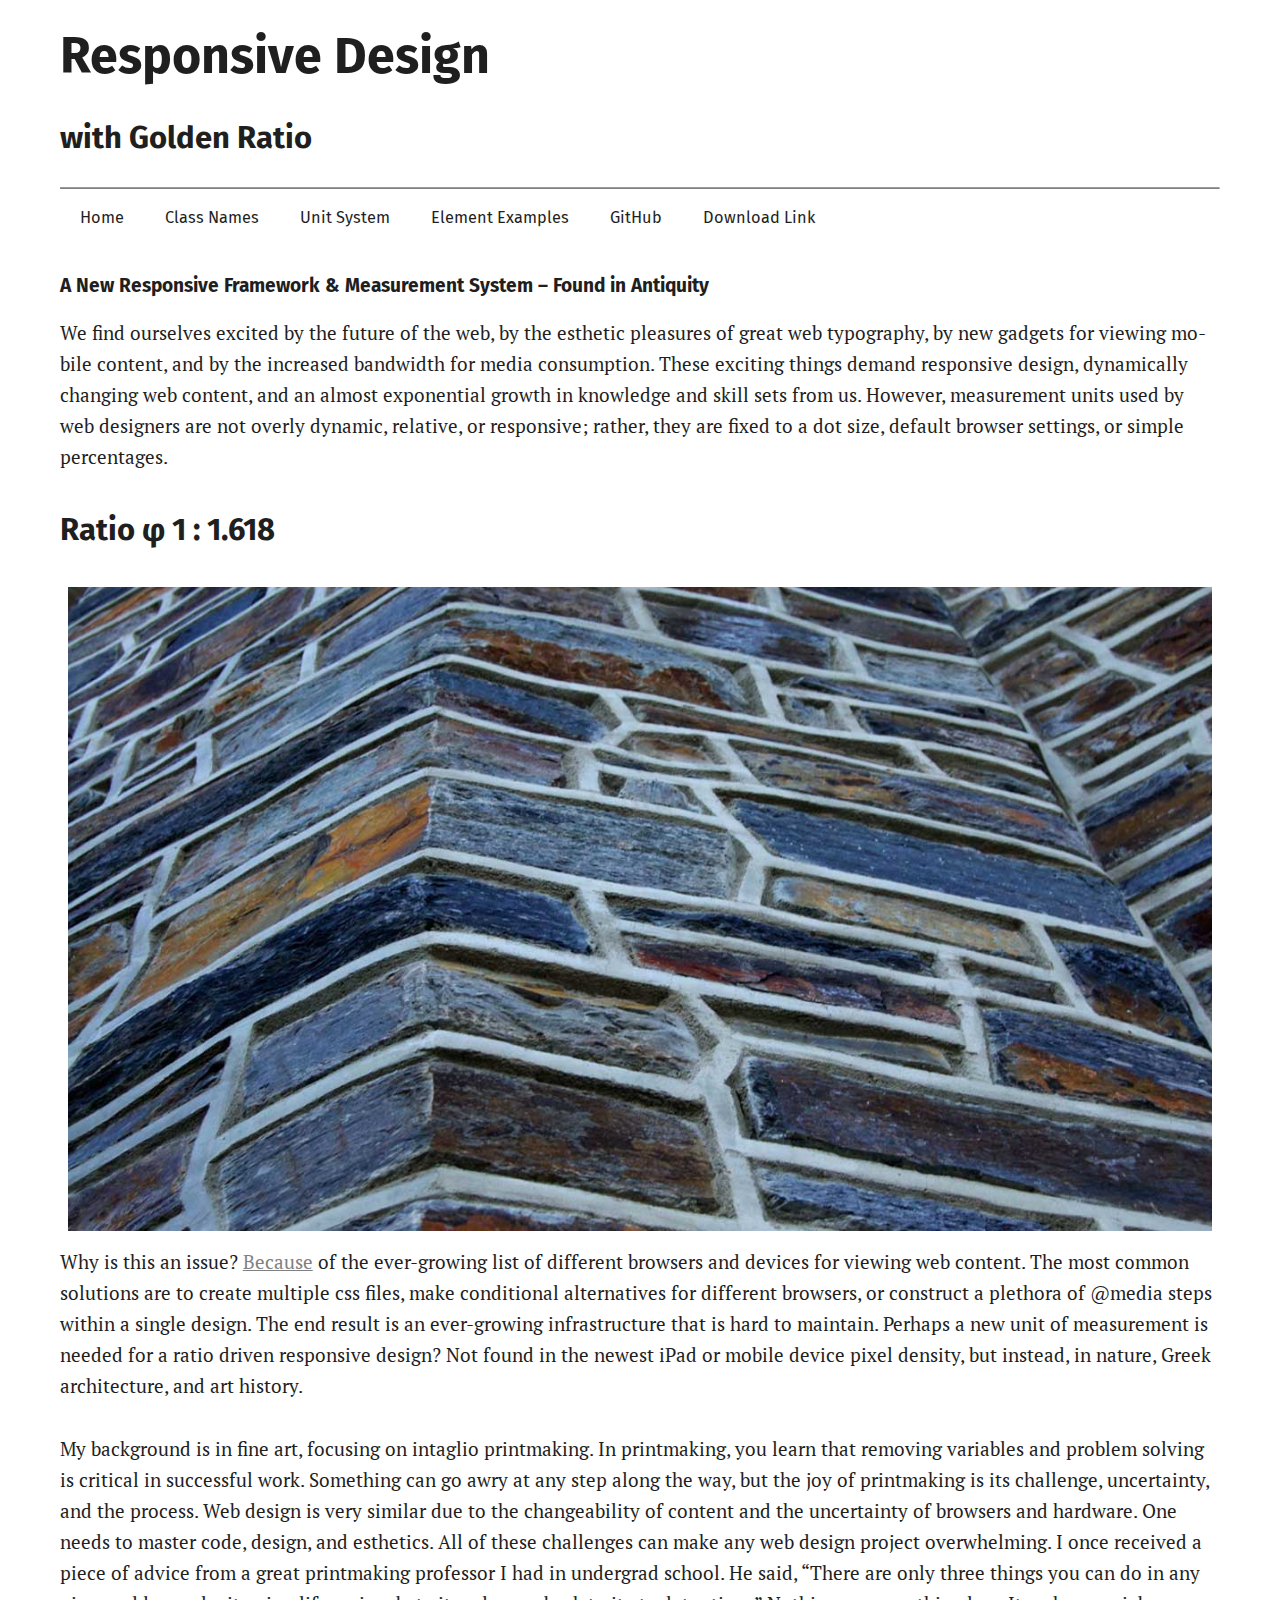
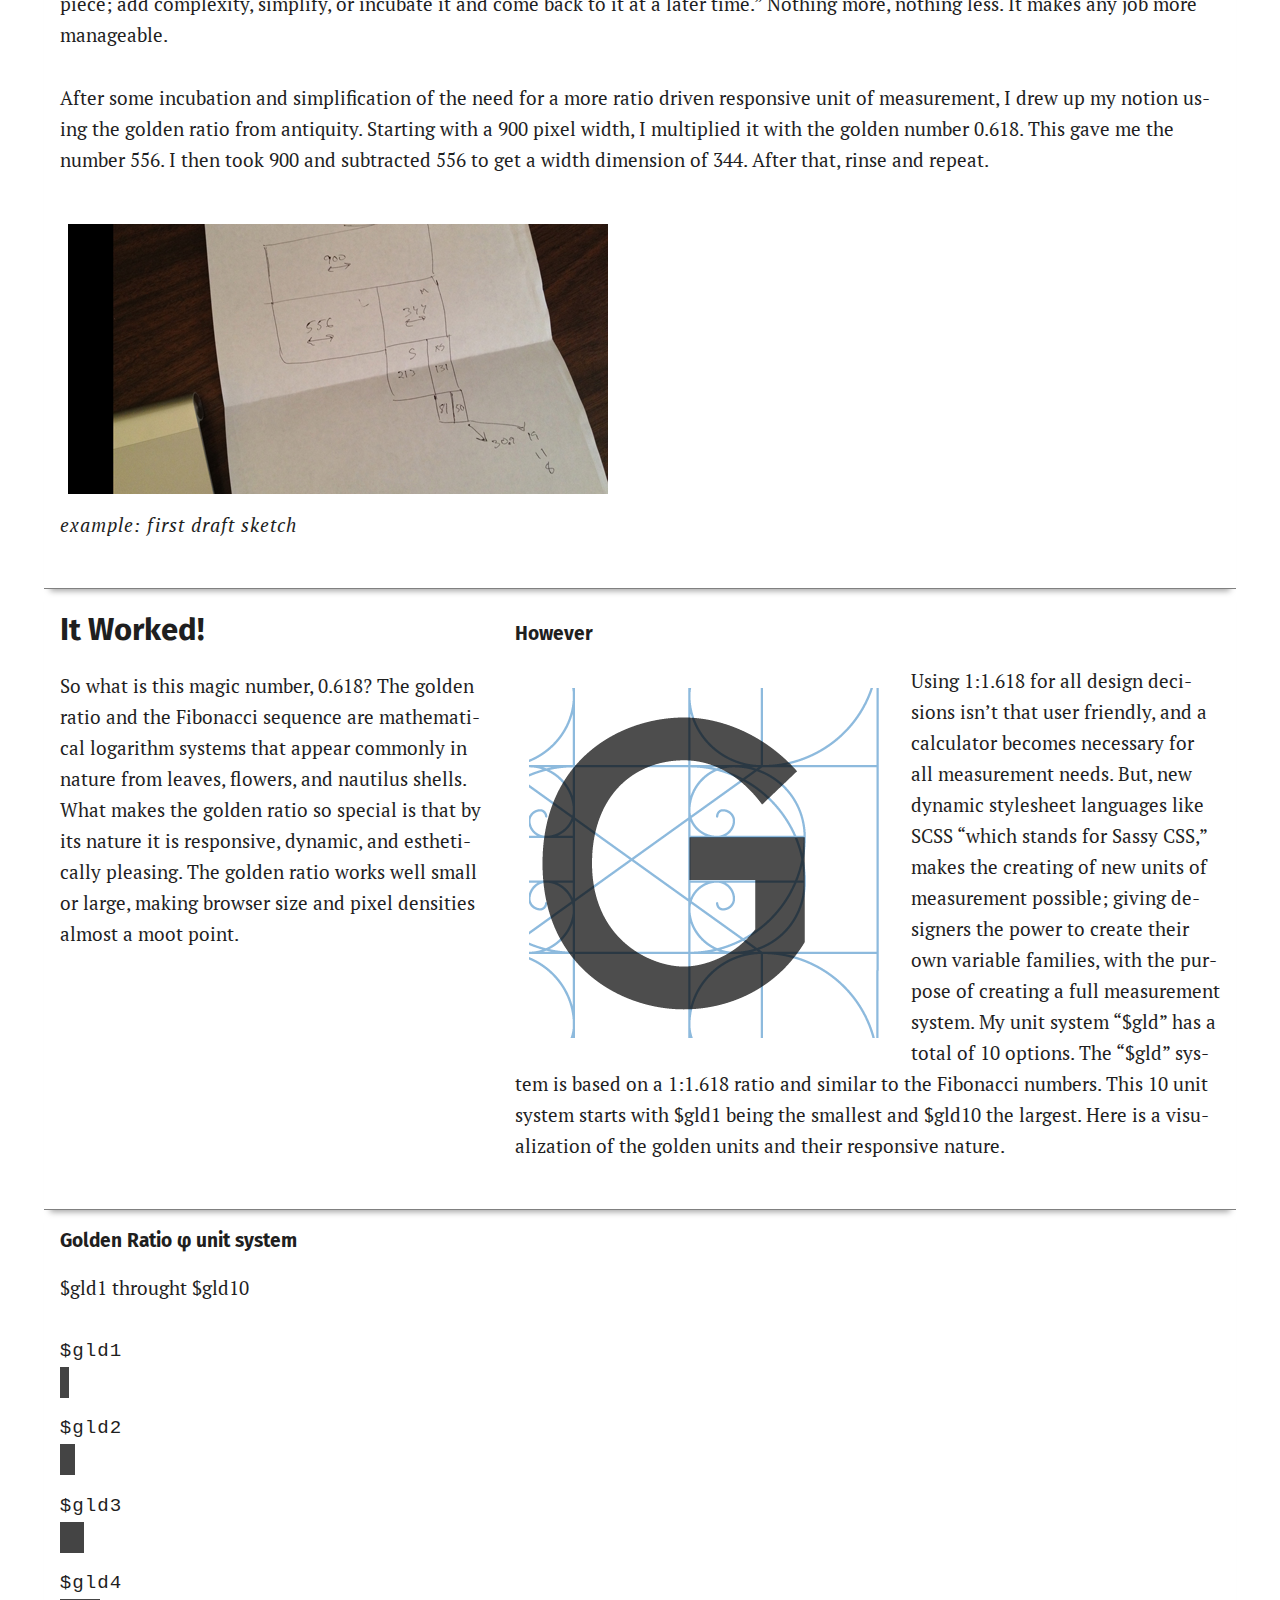
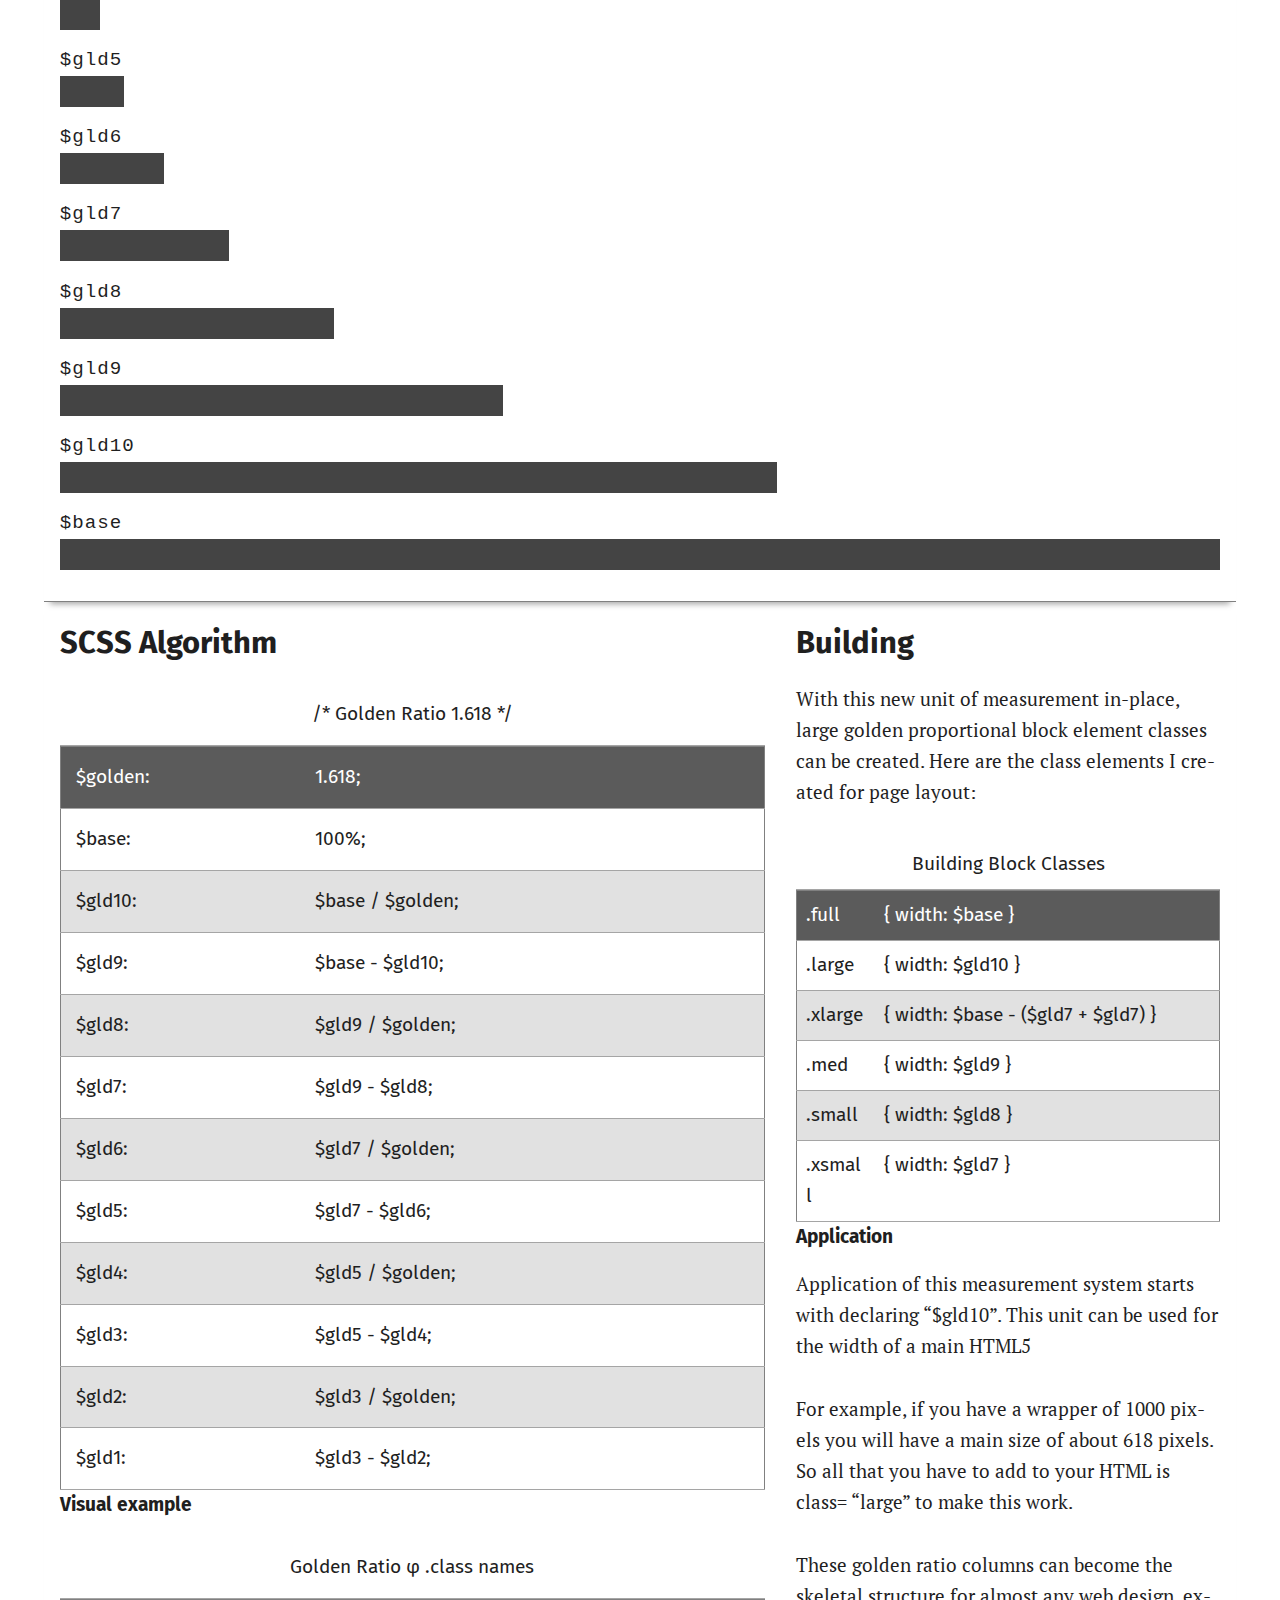
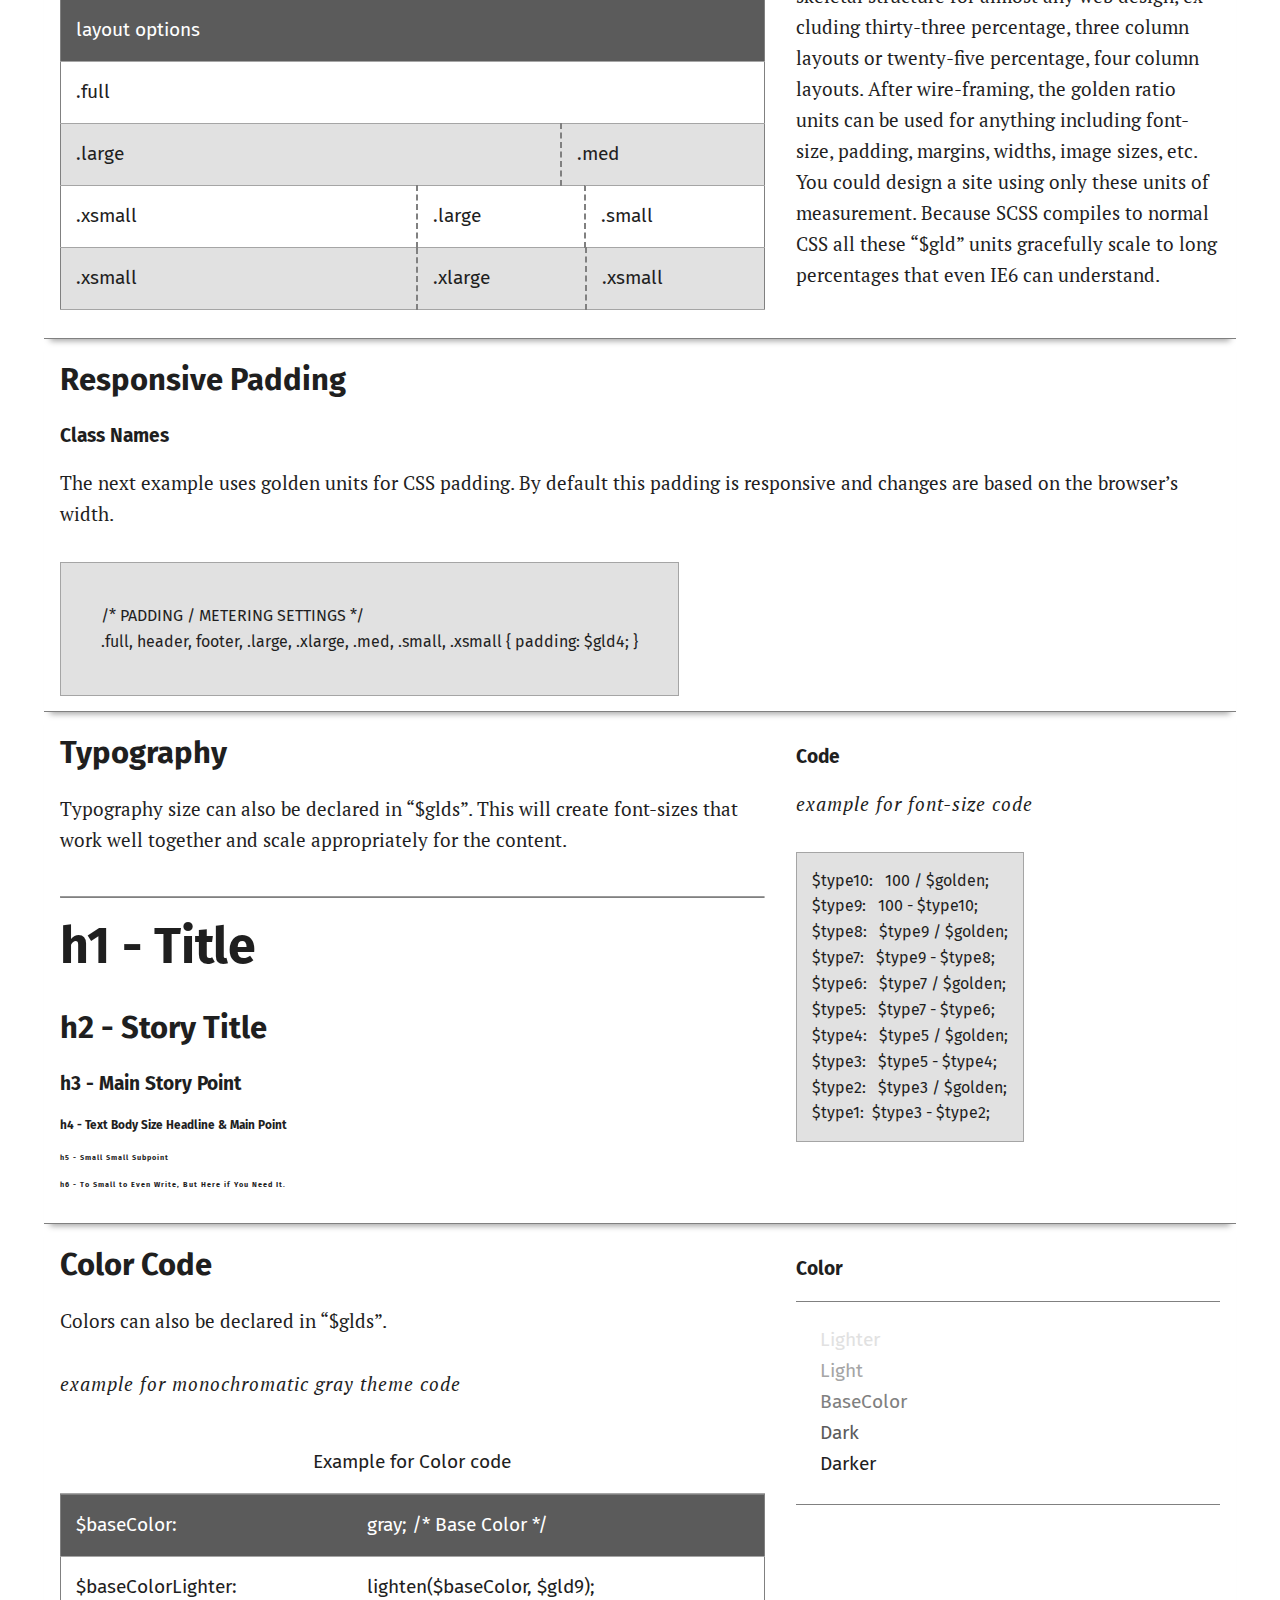
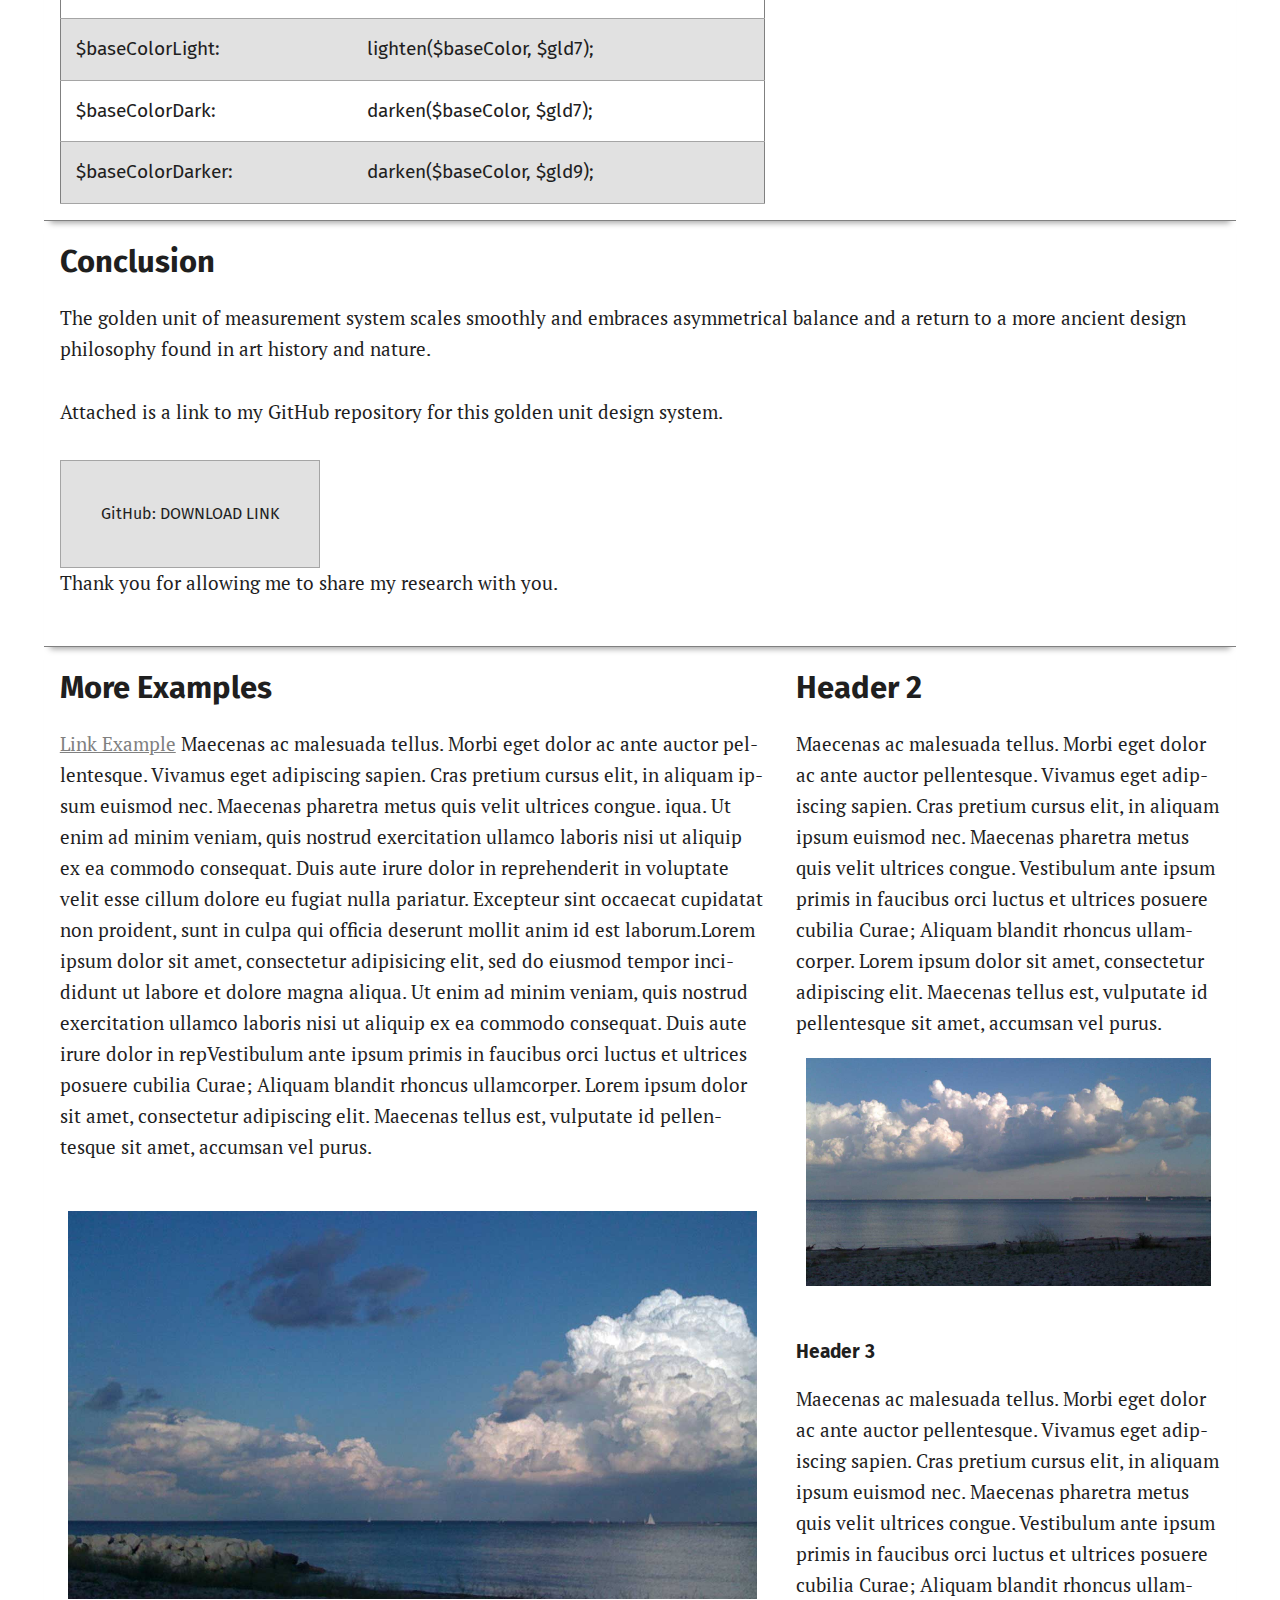
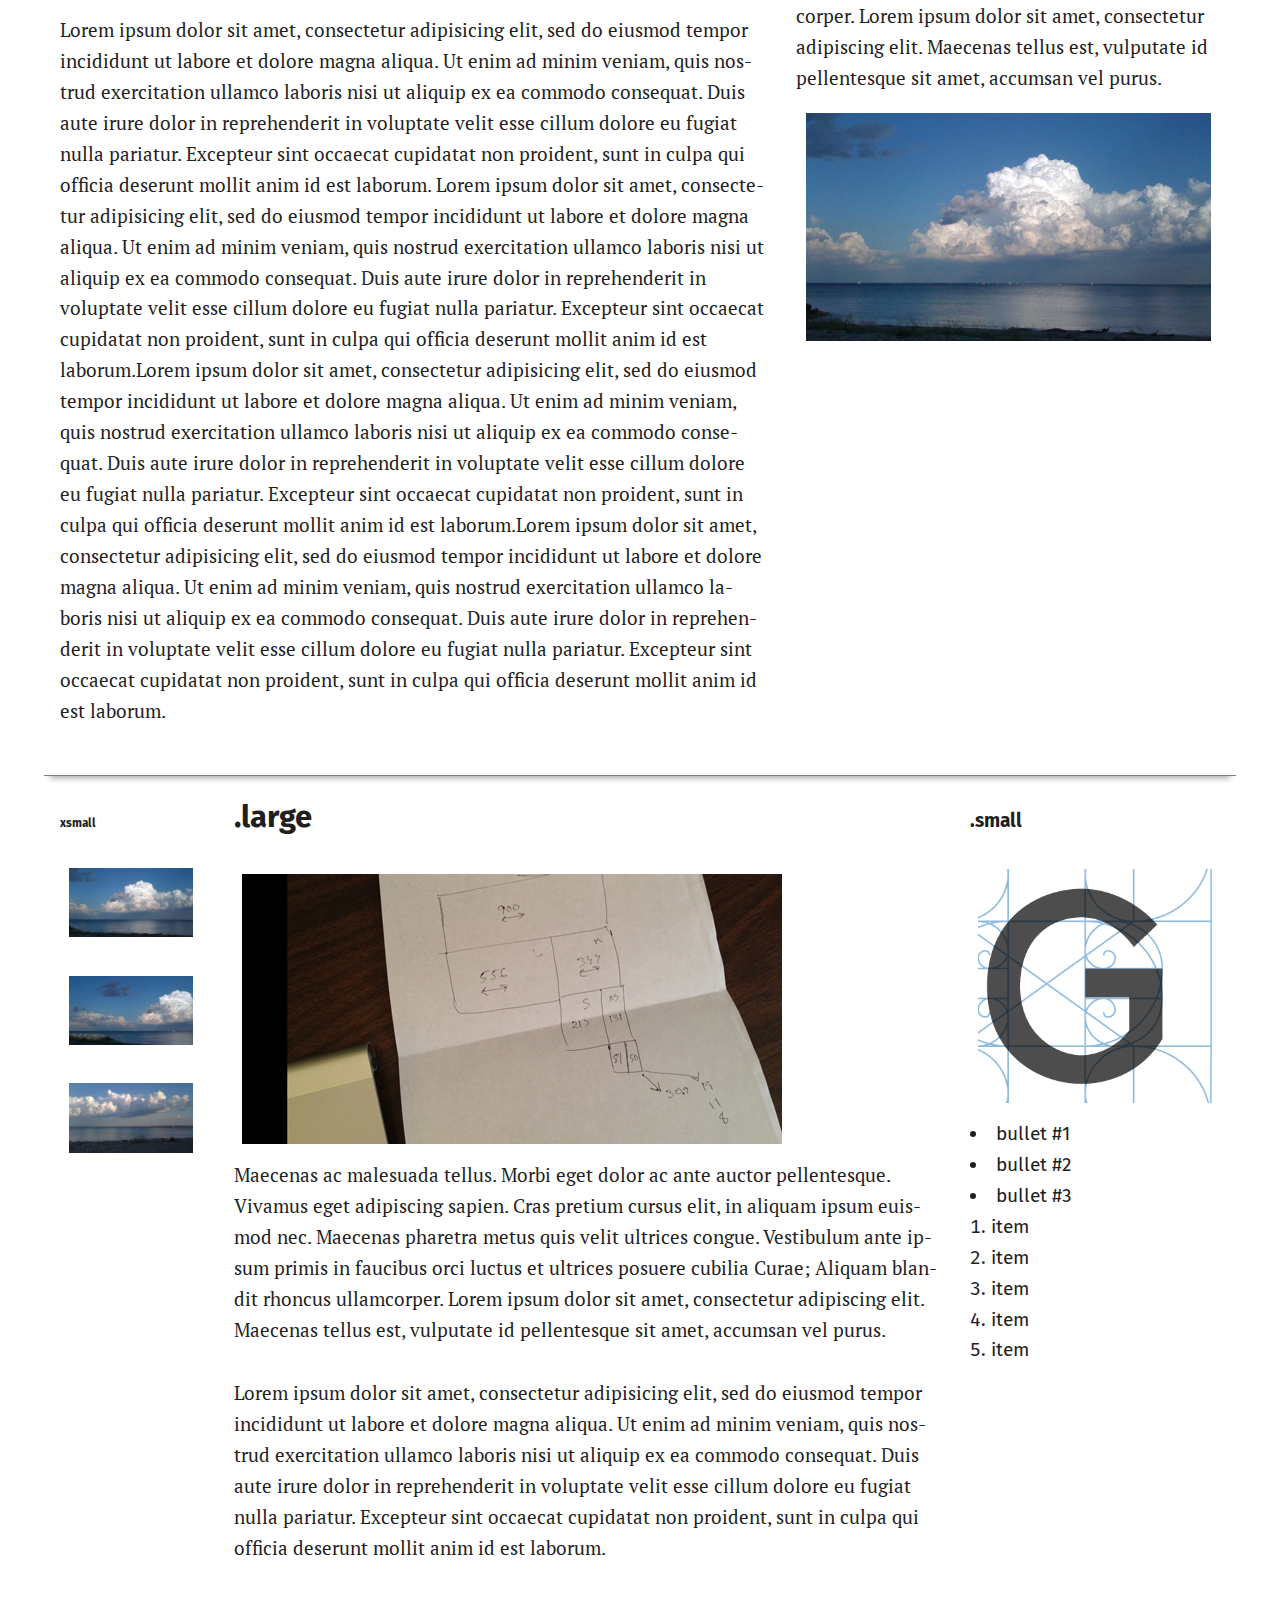
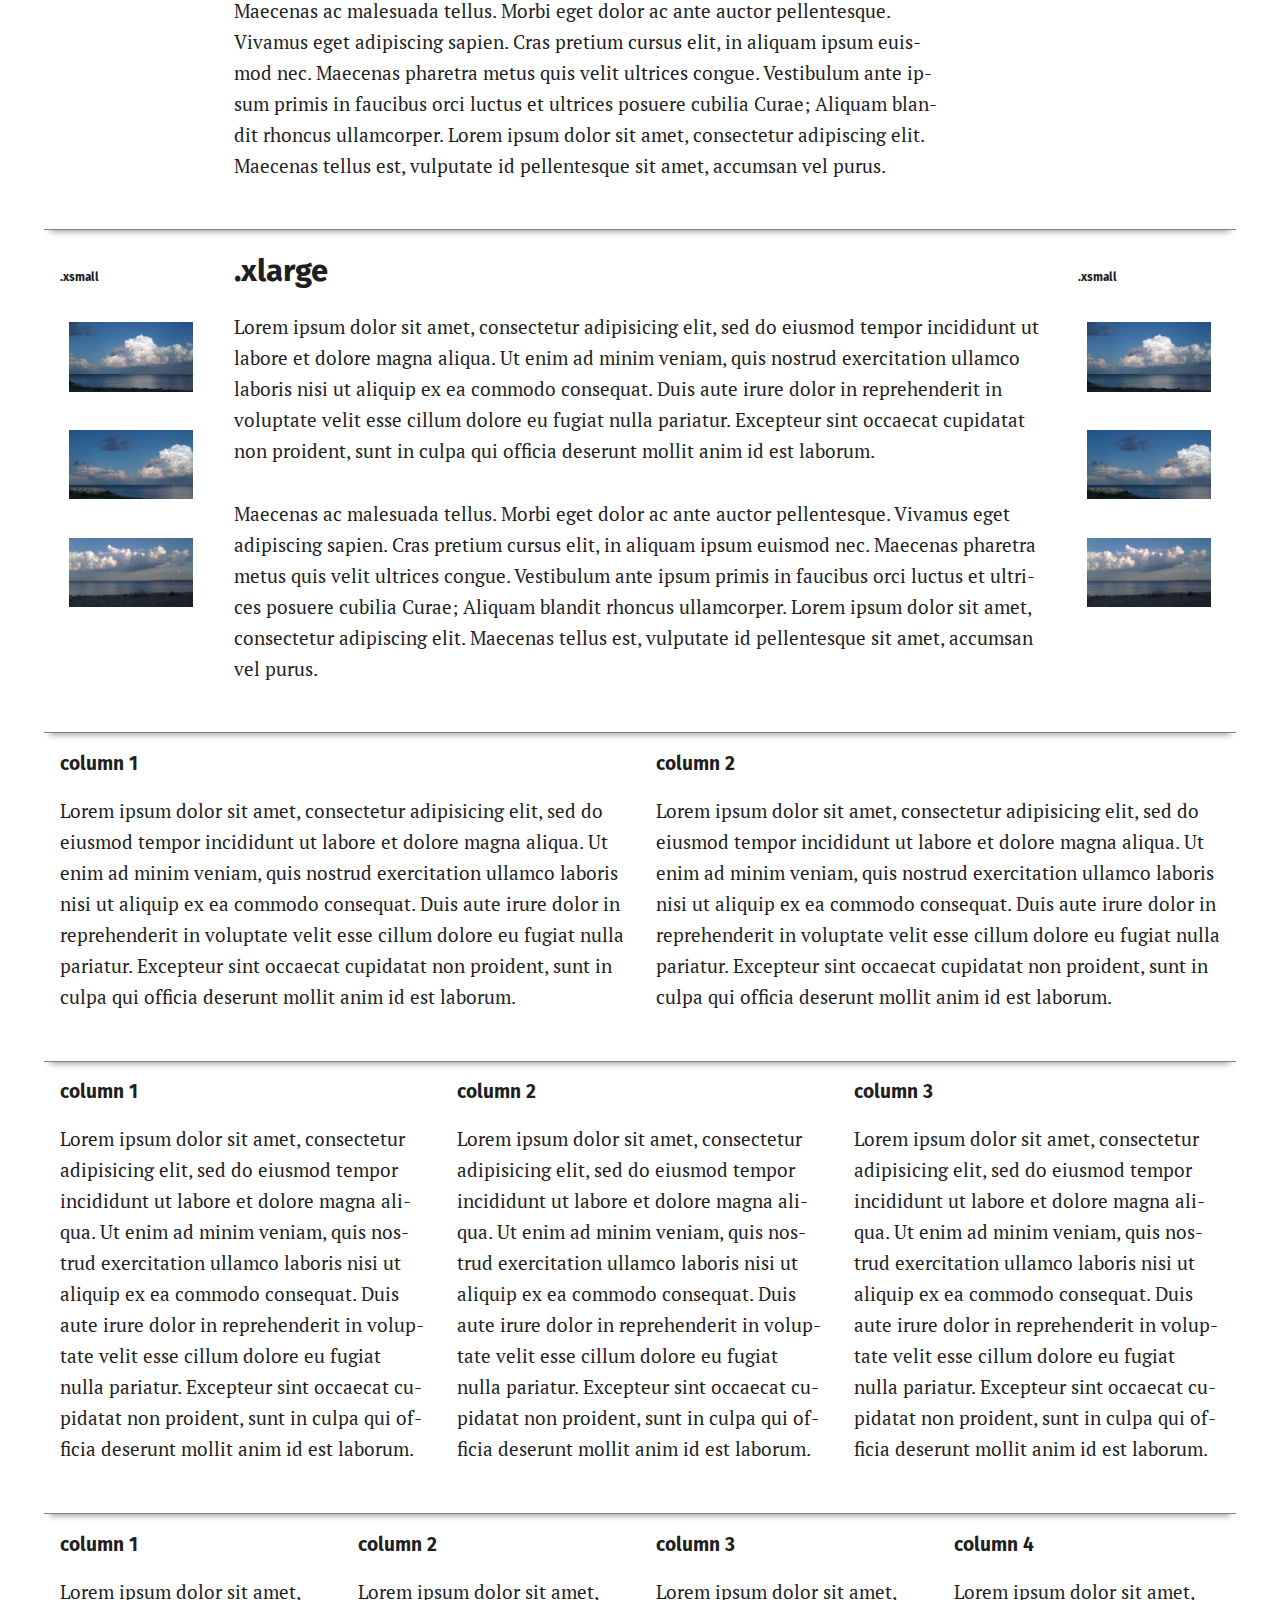
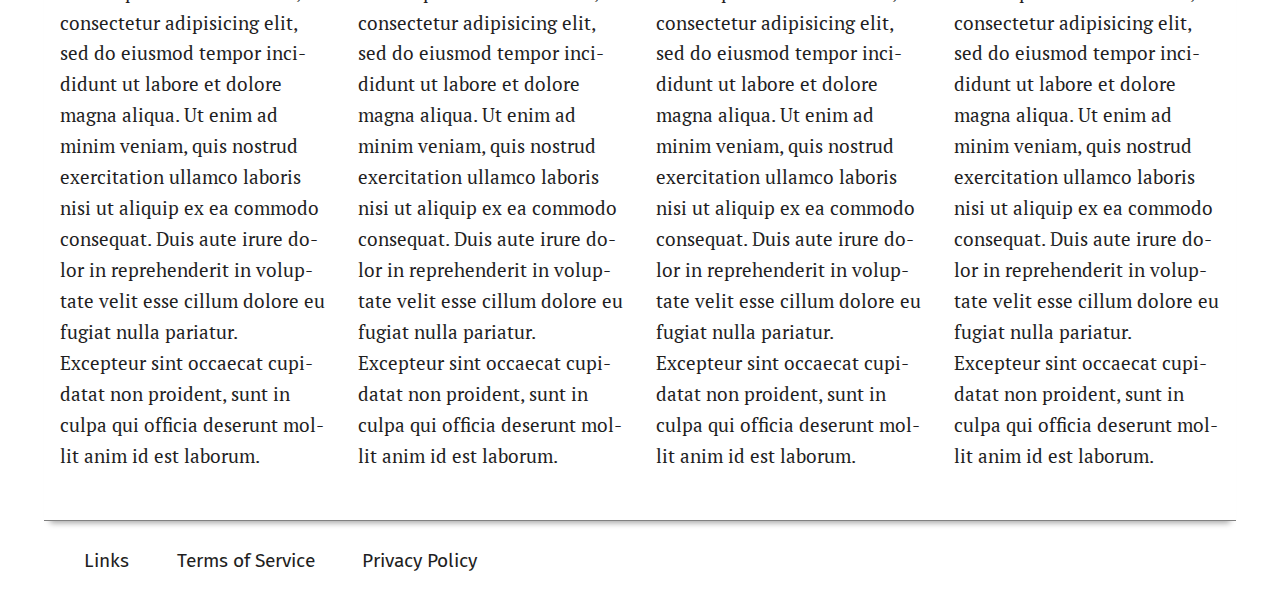
<file: index.html>
<!DOCTYPE html>
<html lang="en-US">
<head>
	<meta http-equiv="Content-Type" content="text/html; charset=utf-8">
	<meta name="viewport" content="width=device-width, initial-scale=1.0, maximum-scale=1.0">
	
	<meta name="description" content="Golden Responsive Design Library">
	<meta name="keywords" content="Golden Responsive Design" />
	<meta name="Author" content="Chad Lindemann - www.etchedprints.com" />
	
	<title>Responsive Design with Golden Ratio</title>
	
	<link rel="stylesheet" href="css/gld.css" type="text/css" media="all">
	<link rel="stylesheet" href="css/this_site.css" type="text/css" media="all">

	<!--[if lt IE 9]>
		<script src="http://html5shim.googlecode.com/svn/trunk/html5.js"></script>	
	<![endif]-->
	
	<!-- Fira Sans & PT Serif -->
		<link href='http://fonts.googleapis.com/css?family=Fira+Sans|PT+Serif' rel='stylesheet' type='text/css'>
	
</head>
<body class="type images links layout navbar tables desktop-layout desktop-nav">
	<header>
        <h1><a href="#0">Responsive Design</a></h1>
        <h2><a href="#0">with Golden Ratio</a></h2>
        <hr />

        <nav>	
            <ul>
                <li><a href="index.html">Home</a></li>	
<!--
                <li><a href="#ratio_link">Ratio</a>
                    <ul>
                        <li><a href="#0">Item1</a></li>
                        <li><a href="#0">Item2</a></li>
                        <li><a href="#0">Item3</a></li>
                    </ul>
                </li>			
-->
                <li><a href="#class_link">Class Names</a></li>
                <li><a href="#unit_link">Unit System</a></li>		
                <li><a href="#element_link">Element Examples</a></li>
                <li><a href="https://github.com/etchedprints/Responsive-Design-with-Golden-Ratio">GitHub</a></li>
                <li><a href="https://github.com/etchedprints/Responsive-Design-with-Golden-Ratio/archive/master.zip">Download Link</a></li>	
            </ul>
        </nav>					
    </header>	

	<section>
	<article class="full">
		<h3>A New Responsive Framework &amp; Measurement System &ndash; Found in Antiquity</h3>
		<p>
		We find ourselves excited by the future of the web, by the esthetic pleasures of great web typography, by new gadgets for viewing mobile content, and by the increased bandwidth for media consumption. These exciting things demand responsive design, dynamically changing web content, and an almost exponential growth in knowledge and skill sets from us. However, measurement units used by web designers are not overly dynamic, relative, or responsive; rather, they are fixed to a dot size, default browser settings, or simple percentages.
		</p>
		<h2>Ratio &#966; 1 : 1.618</h2>
		<img src="example_images/full_image.jpg" alt="image" />
		
        <p >Why is this an issue? <a href="#0">Because</a> of the ever-growing list of different browsers and devices for viewing web content. The most common solutions are to create multiple css files, make conditional alternatives for different browsers, or construct a plethora of @media steps within a single design. The end result is an ever-growing infrastructure that is hard to maintain. Perhaps a new unit of measurement is needed for a ratio driven responsive design? Not found in the newest iPad or mobile device pixel density, but instead, in nature, Greek architecture, and art history.</p>

        <p>My background is in fine art, focusing on intaglio printmaking. In printmaking, you learn that removing variables and problem solving is critical in successful work. Something can go awry at any step along the way, but the joy of printmaking is its challenge, uncertainty, and the process. Web design is very similar due to the changeability of content and the uncertainty of browsers and hardware. One needs to master code, design, and esthetics. All of these challenges can make any web design project overwhelming. I once received a piece of advice from a great printmaking professor I had in undergrad school. He said, “There are only three things you can do in any piece; add complexity, simplify, or incubate it and come back to it at a later time.” Nothing more, nothing less. It makes any job more manageable.</p>


        <p>After some incubation and simplification of the need for a more ratio driven responsive unit of measurement, I drew up my notion using the golden ratio from antiquity. Starting with a 900 pixel width, I multiplied it with the golden number 0.618. This gave me the number 556. I then took 900 and subtracted 556 to get a width dimension of 344. After that, rinse and repeat.</p>
        <img src="example_images/first_idea_image_web.png" alt="first idea image" />
        <p><em>example: first draft sketch</em></p>
	
	</article>
</section>


<section>
	<article class="med">		
		<h2>It Worked!</h2>
		<p>So what is this magic number, 0.618? The golden ratio and the Fibonacci sequence are mathematical logarithm systems that appear commonly in nature from leaves, flowers, and nautilus shells. What makes the golden ratio so special is that by its nature it is responsive, dynamic, and esthetically pleasing. The golden ratio works well small or large, making browser size and pixel densities almost a moot point.</p>
		
	</article>	
	<aside class="large">
		<h3>However</h3>
		<img src="example_images/golden_logo.png" alt="golden ratio class names example" class="left"/>
		<p>Using 1:1.618 for all design decisions isn’t that user friendly, and a calculator becomes necessary for all measurement needs. But, new dynamic stylesheet languages like SCSS “which stands for Sassy CSS,” makes the creating of new units of measurement possible; giving designers the power to create their own variable families, with the purpose of creating a full measurement system. My unit system “$gld” has a total of 10 options. The “$gld” system is based on a 1:1.618 ratio and similar to the Fibonacci numbers. This 10 unit system starts with $gld1 being the smallest and $gld10 the largest. Here is a visualization of the golden units and their responsive nature.</p>
	</aside>
</section>	
	<section>
	<article class="full">			
		<h3 id="unit_link">Golden Ratio &#966; unit system</h3>
		<p>$gld1 throught $gld10</p>
		<dl id="gld_units">
			<dt>$gld1</dt>
			<dd id="test1" class="boxtest"><br></dd>
			<dt>$gld2</dt>
			<dd id="test2" class="boxtest">&nbsp;</dd>
			<dt>$gld3</dt>
			<dd id="test3" class="boxtest">&nbsp;</dd>
			<dt>$gld4</dt>
			<dd id="test4" class="boxtest">&nbsp;</dd>
			<dt>$gld5</dt>
			<dd id="test5" class="boxtest">&nbsp;</dd>
			<dt>$gld6</dt>
			<dd id="test6" class="boxtest">&nbsp;</dd>
			<dt>$gld7</dt>
			<dd id="test7" class="boxtest">&nbsp;</dd>
			<dt>$gld8</dt>
			<dd id="test8" class="boxtest">&nbsp;</dd>		
			<dt>$gld9</dt>
			<dd id="test9" class="boxtest">&nbsp;</dd>
			<dt>$gld10</dt>
			<dd id="test10" class="boxtest">&nbsp;</dd>
			<dt>$base</dt>
			<dd id="test11" class="boxtest">&nbsp;</dd>
		</dl>				
	</article>
</section>	
	<section>
	<article class="large">
		<h2>SCSS Algorithm</h2>
		<table>
			<caption>/* Golden Ratio 1.618 */</caption>
			<thead>
				<tr>
					<th>$golden:</th><th>1.618;</th>
				</tr>
				
			</thead>
			<tbody>
				<tr>
					<td>$base:</td><td>100%;</td>
				</tr>
				<tr>
					<td>$gld10:</td><td>$base / $golden;</td>
				</tr>
				<tr>
					<td>$gld9:</td><td>$base - $gld10;</td>
				</tr>
				<tr>
					<td>$gld8:</td><td>$gld9 / $golden;</td>
				</tr>
				<tr>
					<td>$gld7:</td><td>$gld9 - $gld8;</td>
				</tr>
				<tr>
					<td>$gld6:</td><td>$gld7 / $golden;</td>
				</tr>
				<tr>
					<td>$gld5:</td><td>$gld7 - $gld6;</td>
				</tr>
				<tr>
					<td>$gld4:</td><td>$gld5 / $golden;</td>
				</tr>
				<tr>
					<td>$gld3:</td><td>$gld5 - $gld4;</td>
				</tr>
				<tr>
					<td>$gld2:</td><td>$gld3 / $golden;</td>
				</tr>
				<tr>
					<td>$gld1:</td><td>$gld3 - $gld2;</td>
				</tr>
				
			</tbody>
		</table>
		
		
		<h3>Visual example</h3>
		<table id="class_link">
			<caption>Golden Ratio &#966; .class names</caption>
			<thead>
				<tr>
					<th>layout options</th>
					<th></th><th></th><th></th><th></th>
					<th></th><th></th><th></th><th></th>
					<th></th><th></th><th></th>
				</tr>
			</thead>
			<tbody>
				<tr>
					<td colspan="12" class>.full</td>
				</tr>
				<tr>
					<td colspan="7" class="tdright">.large</td>
					<td colspan="5">.med</td>
				</tr>
				<tr>
					<td colspan="1" class="tdright">.xsmall</td>
					<td colspan="7" class="tdright">.large</td>
					<td colspan="4" >.small</td>
				</tr>
				<tr>
					<td colspan="1" class="tdright">.xsmall</td>
					<td colspan="10" class="tdright">.xlarge</td>
					<td colspan="1" >.xsmall</td>
				</tr>
			</tbody>
			<tfoot></tfoot>
		</table>		
	</article>	
	<aside class="med">
		<h2>Building</h2>
		<p>With this new unit of measurement in-place, large golden proportional block element classes can be created. Here are the class elements I created for page layout:</p>
		<table>
			<caption>Building Block Classes</caption>
			<thead>
				<tr>
					<th>.full</th><th>{ width: $base }</th>
				</tr>
				
			</thead>
			<tbody>
				<tr>
					<td>.large</td><td>{ width: $gld10 }</td>
				</tr>
				<tr>
					<td>.xlarge	</td><td>{ width: $base - ($gld7 + $gld7) }</td>
				</tr>
				<tr>
					<td>.med</td><td>{ width: $gld9 }</td>
				</tr>
				<tr>
					<td>.small</td><td>{ width: $gld8 }</td>
				</tr>
				<tr>
					<td>.xsmall	</td><td>{ width: $gld7 }</td>
				</tr>
			</tbody>
		</table>
		
		<h3>Application</h3>
		<p>Application of this measurement system starts with declaring “$gld10”. This unit can be used for the width of a main HTML5</p>
		
		<p>For example, if you have a wrapper of 1000 pixels you will have a main size of about 618 pixels. So all that you have to add to your HTML is class= “large” to make this work.</p>
		<p>These golden ratio columns can become the skeletal structure for almost any web design, excluding thirty-three percentage, three column layouts or twenty-five percentage, four column layouts. After wire-framing, the golden ratio units can be used for anything including font-size, padding, margins, widths, image sizes, etc. You could design a site using only these units of measurement. Because SCSS compiles to normal CSS all these “$gld” units gracefully scale to long percentages that even IE6 can understand. </p>
	</aside>
</section>
	
	<section>
									
	<article class="full">
		<h2>Responsive Padding</h2>
		<h3>Class Names</h3>
		<p>The next example uses golden units for CSS padding. By default this padding is responsive and changes are based on the browser’s width.</p>
		<code>
			/* PADDING / METERING SETTINGS */
			<br />
			.full, header, footer, .large, .xlarge, .med, .small, .xsmall { padding: $gld4; }
		</code>
	</article>
    </section>
    
	<section>
	<article class="large">
		<h2>Typography</h2>
		<p>Typography size can also be declared in “$glds”. This will create font-sizes that work well together and scale appropriately for the content.</p>
		<hr>	
        <h1>h1 - Title</h1>
        <h2>h2 - Story Title</h2>
        <h3>h3 - Main Story Point</h3>
        <h4>h4 - Text Body Size Headline &amp; Main Point</h4>
        <h5>h5 - Small Small Subpoint</h5>
        <h6>h6 - To Small to Even Write, But Here if You Need It.</h6>
		
	</article>
	<aside class="med">
		<h3>Code</h3>
		<p><em>example for font-size code</em></p>
		<code>
            $type10:&nbsp;&nbsp;	100 / $golden;     <br>		
            $type9:&nbsp;&nbsp;		100 - $type10;     <br>
            $type8:&nbsp;&nbsp;		$type9 / $golden;  <br>
            $type7:&nbsp;&nbsp;		$type9 - $type8;   <br>
            $type6:&nbsp;&nbsp;		$type7 / $golden;  <br> 
            $type5:&nbsp;&nbsp;		$type7 - $type6;   <br>
            $type4:&nbsp;&nbsp;		$type5 / $golden;  <br>
            $type3:&nbsp;&nbsp;		$type5 - $type4;   <br>
            $type2:&nbsp;&nbsp;		$type3 / $golden;  <br>		
            $type1:&nbsp;		$type3 - $type2;
		</code>
	</aside>
</section>
		
	<section>	
	<article class="large" id="element_link">
		<h2>Color Code</h2>
		<p>Colors can also be declared in “$glds”.</p>
		<p><em>example for monochromatic gray theme code</em></p>
		<table>
			<caption>Example for Color code</caption>
			<thead>
				<tr>
					<th>$baseColor:</th><th>gray; /* Base Color */</th>
				</tr>
				
			</thead>
			<tbody>
				<tr>
					<td>$baseColorLighter:</td><td>lighten($baseColor, $gld9);</td>
				</tr>
				<tr>
					<td>$baseColorLight:</td><td>lighten($baseColor, $gld7);</td>
				</tr>
				<tr>
					<td>$baseColorDark:</td><td>darken($baseColor, $gld7);</td>
				</tr>
				<tr>
					<td>$baseColorDarker:</td><td>darken($baseColor, $gld9);</td>
				</tr>
			</tbody>
		</table>
	</article>	
	<aside class="med">
		<h3>Color</h3>
		<div id="color_text">
			<ul class="unstyle">
				<li id="lighterc">Lighter</li>
				<li id="lightc">Light</li>
				<li id="basec">BaseColor</li>
				<li id="darkc">Dark</li>
				<li id="darkerc">Darker</li>
			</ul>
		</div>
	</aside>
</section>
	
	<section>
	<article class="full">
		<h2>Conclusion</h2>
		<p>The golden unit of measurement system scales smoothly and embraces asymmetrical balance and a return to a more ancient design philosophy found in art history and nature.</p>
		<p>Attached is a link to my GitHub repository for this golden unit design system.</p>
		<code>GitHub: <a href="https://github.com/etchedprints/Responsive-Design-with-Golden-Ratio/archive/master.zip">DOWNLOAD LINK</a></code>
		<p>Thank you for allowing me to share my research with you.</p>
	
	</article>
</section>
	<section>
	<article class="large">
		<h2>More Examples</h2>
		<p><a href="#0">Link Example</a> Maecenas ac malesuada tellus. Morbi eget dolor ac ante auctor pellentesque. Vivamus eget adipiscing sapien. Cras pretium cursus elit, in aliquam ipsum euismod nec. Maecenas pharetra metus quis velit ultrices congue. iqua. Ut enim ad minim veniam, quis nostrud exercitation ullamco laboris nisi ut aliquip ex ea commodo consequat. Duis aute irure dolor in reprehenderit in voluptate velit esse cillum dolore eu fugiat nulla pariatur. Excepteur sint occaecat cupidatat non proident, sunt in culpa qui officia deserunt mollit anim id est laborum.Lorem ipsum dolor sit amet, consectetur adipisicing elit, sed do eiusmod tempor incididunt ut labore et dolore magna aliqua. Ut enim ad minim veniam, quis nostrud exercitation ullamco laboris nisi ut aliquip ex ea commodo consequat. Duis aute irure dolor in repVestibulum ante ipsum primis in faucibus orci luctus et ultrices posuere cubilia Curae; Aliquam blandit rhoncus ullamcorper. Lorem ipsum dolor sit amet, consectetur adipiscing elit. Maecenas tellus est, vulputate id pellentesque sit amet, accumsan vel purus.</p>
		<img src="example_images/lake02.jpg" alt="lake image 2" /> 
		<p>Lorem ipsum dolor sit amet, consectetur adipisicing elit, sed do eiusmod tempor incididunt ut labore et dolore magna aliqua. Ut enim ad minim veniam, quis nostrud exercitation ullamco laboris nisi ut aliquip ex ea commodo consequat. Duis aute irure dolor in reprehenderit in voluptate velit esse cillum dolore eu fugiat nulla pariatur. Excepteur sint occaecat cupidatat non proident, sunt in culpa qui officia deserunt mollit anim id est laborum. Lorem ipsum dolor sit amet, consectetur adipisicing elit, sed do eiusmod tempor incididunt ut labore et dolore magna aliqua. Ut enim ad minim veniam, quis nostrud exercitation ullamco laboris nisi ut aliquip ex ea commodo consequat. Duis aute irure dolor in reprehenderit in voluptate velit esse cillum dolore eu fugiat nulla pariatur. Excepteur sint occaecat cupidatat non proident, sunt in culpa qui officia deserunt mollit anim id est laborum.Lorem ipsum dolor sit amet, consectetur adipisicing elit, sed do eiusmod tempor incididunt ut labore et dolore magna aliqua. Ut enim ad minim veniam, quis nostrud exercitation ullamco laboris nisi ut aliquip ex ea commodo consequat. Duis aute irure dolor in reprehenderit in voluptate velit esse cillum dolore eu fugiat nulla pariatur. Excepteur sint occaecat cupidatat non proident, sunt in culpa qui officia deserunt mollit anim id est laborum.Lorem ipsum dolor sit amet, consectetur adipisicing elit, sed do eiusmod tempor incididunt ut labore et dolore magna aliqua. Ut enim ad minim veniam, quis nostrud exercitation ullamco laboris nisi ut aliquip ex ea commodo consequat. Duis aute irure dolor in reprehenderit in voluptate velit esse cillum dolore eu fugiat nulla pariatur. Excepteur sint occaecat cupidatat non proident, sunt in culpa qui officia deserunt mollit anim id est laborum.</p>
	</article>	
	
	<aside class="med">
		<h2>Header 2</h2>
		<p>Maecenas ac malesuada tellus. Morbi eget dolor ac ante auctor pellentesque. Vivamus eget adipiscing sapien. Cras pretium cursus elit, in aliquam ipsum euismod nec. Maecenas pharetra metus quis velit ultrices congue. Vestibulum ante ipsum primis in faucibus orci luctus et ultrices posuere cubilia Curae; Aliquam blandit rhoncus ullamcorper. Lorem ipsum dolor sit amet, consectetur adipiscing elit. Maecenas tellus est, vulputate id pellentesque sit amet, accumsan vel purus.<img src="example_images/lake03.jpg" alt="lake image 3"/></p>
		<h3>Header 3</h3>
		<p>Maecenas ac malesuada tellus. Morbi eget dolor ac ante auctor pellentesque. Vivamus eget adipiscing sapien. Cras pretium cursus elit, in aliquam ipsum euismod nec. Maecenas pharetra metus quis velit ultrices congue. Vestibulum ante ipsum primis in faucibus orci luctus et ultrices posuere cubilia Curae; Aliquam blandit rhoncus ullamcorper. Lorem ipsum dolor sit amet, consectetur adipiscing elit. Maecenas tellus est, vulputate id pellentesque sit amet, accumsan vel purus.<img src="example_images/lake01.jpg" alt="lake image 1"/></p>
	</aside>
</section>

<section>
	<aside class="xsmall">
		<h4>xsmall</h4>
		<ul class="unstyle">
			<li><img src="example_images/lake01.jpg" alt="image"></li>
			<li><img src="example_images/lake02.jpg" alt="image"></li>
			<li><img src="example_images/lake03.jpg" alt="image"></li>
		</ul>
	</aside>	
	
	<article class="large">
		<h2>.large</h2>
		<img src="example_images/first_idea_image_web.png" alt="image" />
		<p>
		Maecenas ac malesuada tellus. Morbi eget dolor ac ante auctor pellentesque. Vivamus eget adipiscing sapien. Cras pretium cursus elit, in aliquam ipsum euismod nec. Maecenas pharetra metus quis velit ultrices congue. Vestibulum ante ipsum primis in faucibus orci luctus et ultrices posuere cubilia Curae; Aliquam blandit rhoncus ullamcorper. Lorem ipsum dolor sit amet, consectetur adipiscing elit. Maecenas tellus est, vulputate id pellentesque sit amet, accumsan vel purus.</p>
		
		<p>Lorem ipsum dolor sit amet, consectetur adipisicing elit, sed do eiusmod tempor incididunt ut labore et dolore magna aliqua. Ut enim ad minim veniam, quis nostrud exercitation ullamco laboris nisi ut aliquip ex ea commodo consequat. Duis aute irure dolor in reprehenderit in voluptate velit esse cillum dolore eu fugiat nulla pariatur. Excepteur sint occaecat cupidatat non proident, sunt in culpa qui officia deserunt mollit anim id est laborum.</p>
		
		<p>Maecenas ac malesuada tellus. Morbi eget dolor ac ante auctor pellentesque. Vivamus eget adipiscing sapien. Cras pretium cursus elit, in aliquam ipsum euismod nec. Maecenas pharetra metus quis velit ultrices congue. Vestibulum ante ipsum primis in faucibus orci luctus et ultrices posuere cubilia Curae; Aliquam blandit rhoncus ullamcorper. Lorem ipsum dolor sit amet, consectetur adipiscing elit. Maecenas tellus est, vulputate id pellentesque sit amet, accumsan vel purus.</p>
	</article>	
	
	<aside class="small">
		<h3>.small</h3>
		<img src="example_images/golden_logo.png" alt="image">
		<ul>
			<li>bullet #1</li>
			<li>bullet #2</li>
			<li>bullet #3</li>
		</ul>
		<ol>
			<li>item</li>
			<li>item</li>
			<li>item</li>
			<li>item</li>
			<li>item</li>
		</ol>
	</aside>					
</section>


<section>
	<aside class="xsmall">
		<h4>.xsmall</h4>
		<ul class="unstyle">
			<li><img src="example_images/lake01.jpg" alt="image"></li>
			<li><img src="example_images/lake02.jpg" alt="image"></li>
			<li><img src="example_images/lake03.jpg" alt="image"></li>
		</ul>	
	</aside>
	
	<article class="xlarge">
		<h2>.xlarge</h2>
		<p>Lorem ipsum dolor sit amet, consectetur adipisicing elit, sed do eiusmod tempor incididunt ut labore et dolore magna aliqua. Ut enim ad minim veniam, quis nostrud exercitation ullamco laboris nisi ut aliquip ex ea commodo consequat. Duis aute irure dolor in reprehenderit in voluptate velit esse cillum dolore eu fugiat nulla pariatur. Excepteur sint occaecat cupidatat non proident, sunt in culpa qui officia deserunt mollit anim id est laborum.</p>
		<p>Maecenas ac malesuada tellus. Morbi eget dolor ac ante auctor pellentesque. Vivamus eget adipiscing sapien. Cras pretium cursus elit, in aliquam ipsum euismod nec. Maecenas pharetra metus quis velit ultrices congue. Vestibulum ante ipsum primis in faucibus orci luctus et ultrices posuere cubilia Curae; Aliquam blandit rhoncus ullamcorper. Lorem ipsum dolor sit amet, consectetur adipiscing elit. Maecenas tellus est, vulputate id pellentesque sit amet, accumsan vel purus.</p>
	</article>	
	
	<aside class="xsmall">
		<h4>.xsmall</h4>
		<ul class="unstyle">
			<li><img src="example_images/lake01.jpg" alt="image"></li>
			<li><img src="example_images/lake02.jpg" alt="image"></li>
			<li><img src="example_images/lake03.jpg" alt="image"></li>
		</ul>	
	</aside>
</section>

<section>
	<div>
		<h3>column 1</h3>
	 	<p>Lorem ipsum dolor sit amet, consectetur adipisicing elit, sed do eiusmod tempor incididunt ut labore et dolore magna aliqua. Ut enim ad minim veniam, quis nostrud exercitation ullamco laboris nisi ut aliquip ex ea commodo consequat. Duis aute irure dolor in reprehenderit in voluptate velit esse cillum dolore eu fugiat nulla pariatur. Excepteur sint occaecat cupidatat non proident, sunt in culpa qui officia deserunt mollit anim id est laborum.</p>
	</div>
	<div>
		<h3>column 2</h3>
	 	<p>Lorem ipsum dolor sit amet, consectetur adipisicing elit, sed do eiusmod tempor incididunt ut labore et dolore magna aliqua. Ut enim ad minim veniam, quis nostrud exercitation ullamco laboris nisi ut aliquip ex ea commodo consequat. Duis aute irure dolor in reprehenderit in voluptate velit esse cillum dolore eu fugiat nulla pariatur. Excepteur sint occaecat cupidatat non proident, sunt in culpa qui officia deserunt mollit anim id est laborum.</p>
	</div>
</section>
<section>
	<div>
		<h3>column 1</h3>
	 	<p>Lorem ipsum dolor sit amet, consectetur adipisicing elit, sed do eiusmod tempor incididunt ut labore et dolore magna aliqua. Ut enim ad minim veniam, quis nostrud exercitation ullamco laboris nisi ut aliquip ex ea commodo consequat. Duis aute irure dolor in reprehenderit in voluptate velit esse cillum dolore eu fugiat nulla pariatur. Excepteur sint occaecat cupidatat non proident, sunt in culpa qui officia deserunt mollit anim id est laborum.</p>
	</div>
	<div>
		<h3>column 2</h3>
	 	<p>Lorem ipsum dolor sit amet, consectetur adipisicing elit, sed do eiusmod tempor incididunt ut labore et dolore magna aliqua. Ut enim ad minim veniam, quis nostrud exercitation ullamco laboris nisi ut aliquip ex ea commodo consequat. Duis aute irure dolor in reprehenderit in voluptate velit esse cillum dolore eu fugiat nulla pariatur. Excepteur sint occaecat cupidatat non proident, sunt in culpa qui officia deserunt mollit anim id est laborum.</p>
	</div>
	<div>
		<h3>column 3</h3>
	 	<p>Lorem ipsum dolor sit amet, consectetur adipisicing elit, sed do eiusmod tempor incididunt ut labore et dolore magna aliqua. Ut enim ad minim veniam, quis nostrud exercitation ullamco laboris nisi ut aliquip ex ea commodo consequat. Duis aute irure dolor in reprehenderit in voluptate velit esse cillum dolore eu fugiat nulla pariatur. Excepteur sint occaecat cupidatat non proident, sunt in culpa qui officia deserunt mollit anim id est laborum.</p>
	 </div>	
</section>
<section>
	<div>
		<h3>column 1</h3>
	 	<p>Lorem ipsum dolor sit amet, consectetur adipisicing elit, sed do eiusmod tempor incididunt ut labore et dolore magna aliqua. Ut enim ad minim veniam, quis nostrud exercitation ullamco laboris nisi ut aliquip ex ea commodo consequat. Duis aute irure dolor in reprehenderit in voluptate velit esse cillum dolore eu fugiat nulla pariatur. Excepteur sint occaecat cupidatat non proident, sunt in culpa qui officia deserunt mollit anim id est laborum.</p>
	</div>
	<div>
		<h3>column 2</h3>
	 	<p>Lorem ipsum dolor sit amet, consectetur adipisicing elit, sed do eiusmod tempor incididunt ut labore et dolore magna aliqua. Ut enim ad minim veniam, quis nostrud exercitation ullamco laboris nisi ut aliquip ex ea commodo consequat. Duis aute irure dolor in reprehenderit in voluptate velit esse cillum dolore eu fugiat nulla pariatur. Excepteur sint occaecat cupidatat non proident, sunt in culpa qui officia deserunt mollit anim id est laborum.</p>
	</div>
	<div>
		<h3>column 3</h3>
	 	<p>Lorem ipsum dolor sit amet, consectetur adipisicing elit, sed do eiusmod tempor incididunt ut labore et dolore magna aliqua. Ut enim ad minim veniam, quis nostrud exercitation ullamco laboris nisi ut aliquip ex ea commodo consequat. Duis aute irure dolor in reprehenderit in voluptate velit esse cillum dolore eu fugiat nulla pariatur. Excepteur sint occaecat cupidatat non proident, sunt in culpa qui officia deserunt mollit anim id est laborum.</p>
	</div>
	<div>
		<h3>column 4</h3>
	 	<p>Lorem ipsum dolor sit amet, consectetur adipisicing elit, sed do eiusmod tempor incididunt ut labore et dolore magna aliqua. Ut enim ad minim veniam, quis nostrud exercitation ullamco laboris nisi ut aliquip ex ea commodo consequat. Duis aute irure dolor in reprehenderit in voluptate velit esse cillum dolore eu fugiat nulla pariatur. Excepteur sint occaecat cupidatat non proident, sunt in culpa qui officia deserunt mollit anim id est laborum.</p>
	 </div>
</section>	

	
	
	
	<footer>	
	<nav>
		<ul>
			<li><a href="#0">Links</a></li>
			<li><a href="#0">Terms of Service</a></li>
			<li><a href="#0">Privacy Policy</a></li>
		</ul>
	</nav>
</footer></body>
</html>
</file>
<file: css/this_site.css>
/* ================================================================= */
/*				@breakpoint				 							*/
/* =============================================================== */
/*Ingredients*/
/* Golden Ratio 1.618 */
/* -----------------------------  */
/* Color Scheme */
/* Base Color for Design */
/* ================================================================= */
/*				@breakpoint				 							*/
/* =============================================================== */
#gld_units {
  font-family: monospace;
  letter-spacing: 1px; }
  #gld_units dd.boxtest {
    background-color: #444;
    margin-bottom: 1.3154105296%; }
  #gld_units #test1 {
    width: 0.8129237073%; }
  #gld_units #test2 {
    width: 1.3154105296%; }
  #gld_units #test3 {
    width: 2.1283342369%; }
  #gld_units #test4 {
    width: 3.4439065322%; }
  #gld_units #test5 {
    width: 5.572240769%; }
  #gld_units #test6 {
    width: 9.0165708237%; }
  #gld_units #test7 {
    width: 14.5888115927%; }
  #gld_units #test8 {
    width: 23.6064912503%; }
  #gld_units #test9 {
    width: 38.195302843%; }
  #gld_units #test10 {
    width: 61.804697157%; }
  #gld_units #test11 {
    width: 100%; }

/* #gld_units */
.tdright {
  border-right: 2px dashed gray; }

#color_text {
  border-top: 1px solid gray;
  border-bottom: 1px solid gray;
  padding: 5.572240769%; }
  #color_text #lighterc {
    color: #e1e1e1; }
  #color_text #lightc {
    color: #a5a5a5; }
  #color_text #basec {
    color: gray; }
  #color_text #darkc {
    color: #5b5b5b; }
  #color_text #darkerc {
    color: #1f1f1f; }

code {
  background-color: #e1e1e1;
  padding: 3.4439065322%;
  display: inline-block;
  border: 1px solid #a5a5a5; }
</file>
<file: css/gld.css>
/* style.less */
/*Ingredients*/
/* http://meyerweb.com/eric/tools/css/reset/ 
   v2.0 | 20110126
   License: none (public domain) */
html, body, div, span, applet, object, iframe,
h1, h2, h3, h4, h5, h6, p, blockquote, pre,
a, abbr, acronym, address, big, cite, code,
del, dfn, em, img, ins, kbd, q, s, samp,
small, strike, strong, sub, sup, tt, var,
b, u, i, center,
dl, dt, dd, ol, ul, li,
fieldset, form, label, legend,
table, caption, tbody, tfoot, thead, tr, th, td,
article, aside, canvas, details, embed,
figure, figcaption, footer, header, hgroup,
menu, nav, output, ruby, section, summary,
time, mark, audio, video {
  margin: 0;
  padding: 0;
  border: 0;
  font-size: 100%;
  -webkit-text-size-adjust: 100%;
  -ms-text-size-adjust: 100%;
  font: inherit;
  vertical-align: baseline; }

/* HTML5 display-role reset for older browsers */
article, aside, details, figcaption, figure,
footer, header, hgroup, menu, nav, section {
  display: block; }

ol, ul, dl {
  list-style-position: inside; }

blockquote, q {
  quotes: none; }

blockquote:before, blockquote:after,
q:before, q:after {
  content: '';
  content: none; }

table {
  border-collapse: collapse;
  border-spacing: 0; }

em {
  font-style: italic; }

strong {
  font-weight: bold; }

/* Golden Ratio 1.618 */
/* -----------------------------  */
/* Color Scheme */
/* Base Color for Design */
/* ================================================================= */
/*				@breakpoint				 							*/
/* =============================================================== */
/*Recipes*/
/* $group Styles */
/* Typography metrics & leading */
body.type {
  hyphens: auto;
  word-wrap: break-word;
  -webkit-font-smoothing: antialiased;
  text-rendering: optimizeLegibility;
  font-family: "Fira Sans", Verdana, sans-serif;
  color: #1f1f1f;
  line-height: 1.618;
  /* no list style for ul or ol */ }
  body.type h1, body.type h2, body.type h3, body.type h4, body.type h5, body.type h6 {
    font-weight: bold;
    padding-bottom: 1rem; }
  body.type p {
    font-family: "PT Serif", "Georgia", serif;
    font-weight: normal;
    padding-bottom: 2rem; }
  body.type h5, body.type h6, body.type em, body.type strong {
    letter-spacing: 1px; }
  body.type .unstyle {
    list-style: none; }

/*  |---------------|END type |---------------|  */
/*  |---------------| Mobile First |---------------|  */
@media screen and (max-width: 768px) {
  body {
    /* Type Ratio */ }
    body h1 {
      font-size: 14.587702843vmin; }
    body h2 {
      font-size: 9.0158855643vmin; }
    body h3 {
      font-size: 5.5718172787vmin; }
    body h4 {
      font-size: 3.4436447953vmin; }
    body h5 {
      font-size: 2.1281724835vmin; }
    body h6 {
      font-size: 2.1281724835vmin; }
    body p, body li, body dt, body dd, body table, body form {
      font-size: 5.5718172787vmin; } }
/*  |---------------|desktop |---------------|  */
@media screen and (min-width: 768px) {
  body {
    /* Type Ratio */ }
    body h1 {
      font-size: 5.5718172787vmin; }
    body h2 {
      font-size: 3.4436447953vmin; }
    body h3 {
      font-size: 2.1281724835vmin; }
    body h4 {
      font-size: 1.3153105584vmin; }
    body h5 {
      font-size: 0.8128619251vmin; }
    body h6 {
      font-size: 0.8128619251vmin; }
    body p, body li, body dt, body dd, body table, body form {
      font-size: 2.1281724835vmin; } }
body.images img, body.images embed, body.images object, body.images video {
  border-style: none;
  width: auto;
  max-width: 100%;
  height: auto;
  vertical-align: middle;
  padding: 1em 0.5em; }

/*  |---------------| END body |---------------|  */
body.links a {
  color: #1f1f1f;
  text-decoration: none;
  position: relativve;
  z-index: 95; }
body.links a:hover {
  color: #a5a5a5; }
body.links a:active {
  color: #5b5b5b; }
body.links p a {
  color: gray;
  text-decoration: underline; }
  body.links p a:hover {
    text-decoration: none; }

/*  |---------------|END of Body Links |---------------|  */
body.layout {
  margin-top: 4em;
  /* @group NINJA MOVE */
  /* @end */
  /* =========================================================== */ }
  body.layout *, body.layout body, body.layout img, body.layout embed, body.layout object, body.layout video, body.layout iframe {
    -webkit-box-sizing: border-box;
    /* Safari/Chrome, other WebKit */
    -moz-box-sizing: border-box;
    /* Firefox, other Gecko */
    box-sizing: border-box;
    /* Opera/IE 8+ */ }
  body.layout section, body.layout hr {
    border-bottom: 1px solid gray;
    box-shadow: 0 8px 6px -6px #a5a5a5; }
  body.layout section:before, body.layout section:after, body.layout .clearfix:before, body.layout .clearfix:after, body.layout .group:before, body.layout .group:after, body.layout header:before, body.layout header:after, body.layout footer:before, body.layout footer:after, body.layout .full:before, body.layout .full:after {
    content: "\0020";
    display: block;
    height: 0;
    overflow: hidden;
    visibility: hidden; }
  body.layout section:after, body.layout .clearfix:after, body.layout .group:after, body.layout header:after, body.layout footer:after, body.layout .full:after {
    clear: both; }
  body.layout section {
    display: -webkit-box;
    display: -webkit-flex;
    display: -moz-box;
    display: -ms-flexbox;
    display: flex;
    -webkit-align-items: baseline;
    align-items: baseline;
    -webkit-flex-direction: column;
    -moz-flex-direction: column;
    -ms-flex-direction: column;
    flex-direction: column; }
  body.layout header, body.layout footer, body.layout article, body.layout aside, body.layout div {
    padding: 3.4439065322%; }

/*  |---------------|END of Body layout |---------------|  */
body.navbar {
  /* /nav */
  /* $end */
  /* /nav */ }
  body.navbar nav {
    /* /ul */ }
    body.navbar nav ul {
      list-style-type: none;
      /*  /li */ }
      body.navbar nav ul li {
        float: left;
        /* /a */ }
        body.navbar nav ul li a {
          /* unselected top-level menu items */
          display: block;
          /* Style Stuff */
          padding: 0.5em 1.25em;
          /* spacing of buttons */
          /* /a:hover */ }
          body.navbar nav ul li a:hover {
            color: white;
            background-color: #5b5b5b; }
  body.navbar header nav {
    /* /ul */ }
    body.navbar header nav ul {
      position: fixed;
      top: 0;
      left: 0;
      z-index: 99;
      /* /li*/
      /*show the nav bar*/
      /* /ul:hover */
      /* /ul:before */ }
      body.navbar header nav ul li {
        height: 0;
        min-height: 0;
        margin-top: -70px;
        text-indent: -9999px;
        width: 100%;
        clear: both; }
      body.navbar header nav ul:hover li {
        background-color: #e1e1e1;
        /* default color / style of nav */
        height: 100%;
        max-height: 9999px;
        margin-top: 0;
        text-indent: 0; }
      body.navbar header nav ul:before {
        display: block;
        height: 4em;
        width: 4em;
        padding: 0.6em;
        /* move button from corner */
        content: "MENU";
        font-size: 14px;
        font-weight: bold;
        line-height: 0.5;
        text-align: center;
        background-color: #e1e1e1;
        background-image: url(menu_icon.svg);
        background-size: 34px;
        background-repeat: no-repeat;
        background-position: center center;
        box-shadow: 0 8px 6px -6px #a5a5a5; }

/* /Body NavBar */
body.tables {
  /* $group Table */
  /* $end */ }
  body.tables table {
    text-align: left;
    border: 1px solid gray;
    width: 100%; }
  body.tables table caption, body.tables table th, body.tables table td {
    empty-cells: show;
    padding: 2.1283342369%;
    border-bottom: 1px solid #a5a5a5; }
  body.tables table th {
    background-color: #5b5b5b;
    color: white; }
  body.tables table tr:nth-child(even) {
    background-color: #e1e1e1; }

/*  |---------------|END of Tables |---------------|  */
/* Desktop Breakpoint Recipes*/
@media screen and (min-width: 768px) {
  body.desktop-layout {
    margin: 0 3.4439065322%;
    /*Layout*/
    /*Images*/ }
    body.desktop-layout header, body.desktop-layout footer, body.desktop-layout article, body.desktop-layout aside, body.desktop-layout div {
      padding: 1.3154105296%; }
    body.desktop-layout section {
      -webkit-flex-direction: row;
      -moz-flex-direction: row;
      -ms-flex-direction: row;
      flex-direction: row; }
    body.desktop-layout .full {
      width: 100%; }
    body.desktop-layout .large {
      width: 61.804697157%; }
    body.desktop-layout .xlarge {
      width: 70.8223768146%; }
    body.desktop-layout .med {
      width: 38.195302843%; }
    body.desktop-layout .small {
      width: 23.6064912503%; }
    body.desktop-layout .xsmall {
      width: 14.5888115927%; }
    body.desktop-layout img.left, body.desktop-layout embed.left, body.desktop-layout object.left, body.desktop-layout video.left {
      float: left;
      margin: 0.8129237073% 3.4439065322% 0.8129237073% 0.8129237073%; }
    body.desktop-layout img.right, body.desktop-layout embed.right, body.desktop-layout object.right, body.desktop-layout video.right {
      float: right;
      margin: 0.8129237073% 0.8129237073% 0.8129237073% 3.4439065322%; }

  /*  |---------------|END of Desktop Layout |---------------|  */ }
/*  |---------------|END of @media |---------------|  */
@media screen and (min-width: 768px) {
  body.desktop-nav {
    /* /header nav */ }
    body.desktop-nav header nav {
      position: static;
      /* place nav at top of window */
      /* /ul */ }
      body.desktop-nav header nav ul {
        position: static;
        /* /li*/ }
        body.desktop-nav header nav ul li {
          height: 100%;
          max-height: 9999px;
          margin-top: 0;
          text-indent: 0;
          width: auto;
          clear: none; }
          body.desktop-nav header nav ul li a {
            font-size: 85.4111884073%; }
        body.desktop-nav header nav ul:hover li {
          background: none; }
        body.desktop-nav header nav ul:before {
          display: none;
          /* No MENU icon */ }

  /*  |---------------|END of Desktop Nav |---------------|  */ }
/*/@media desktop*/
</file>
